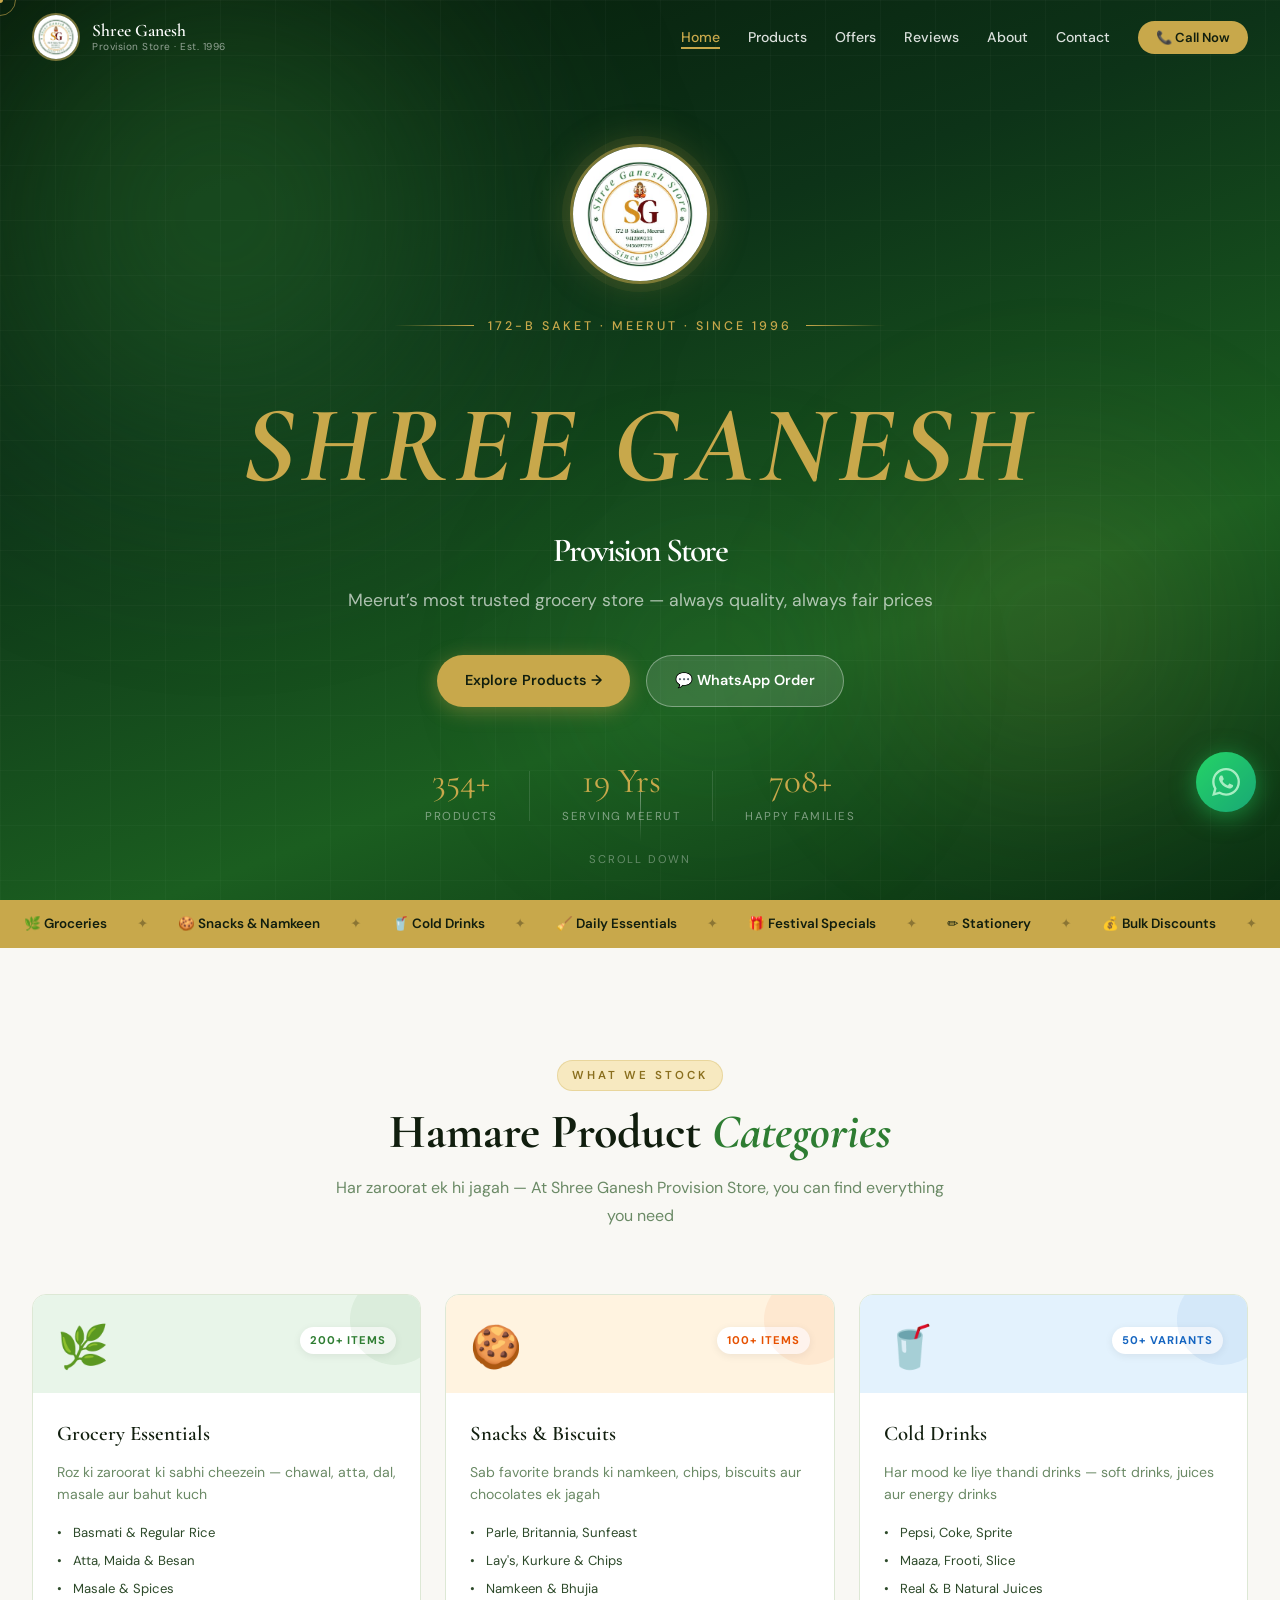
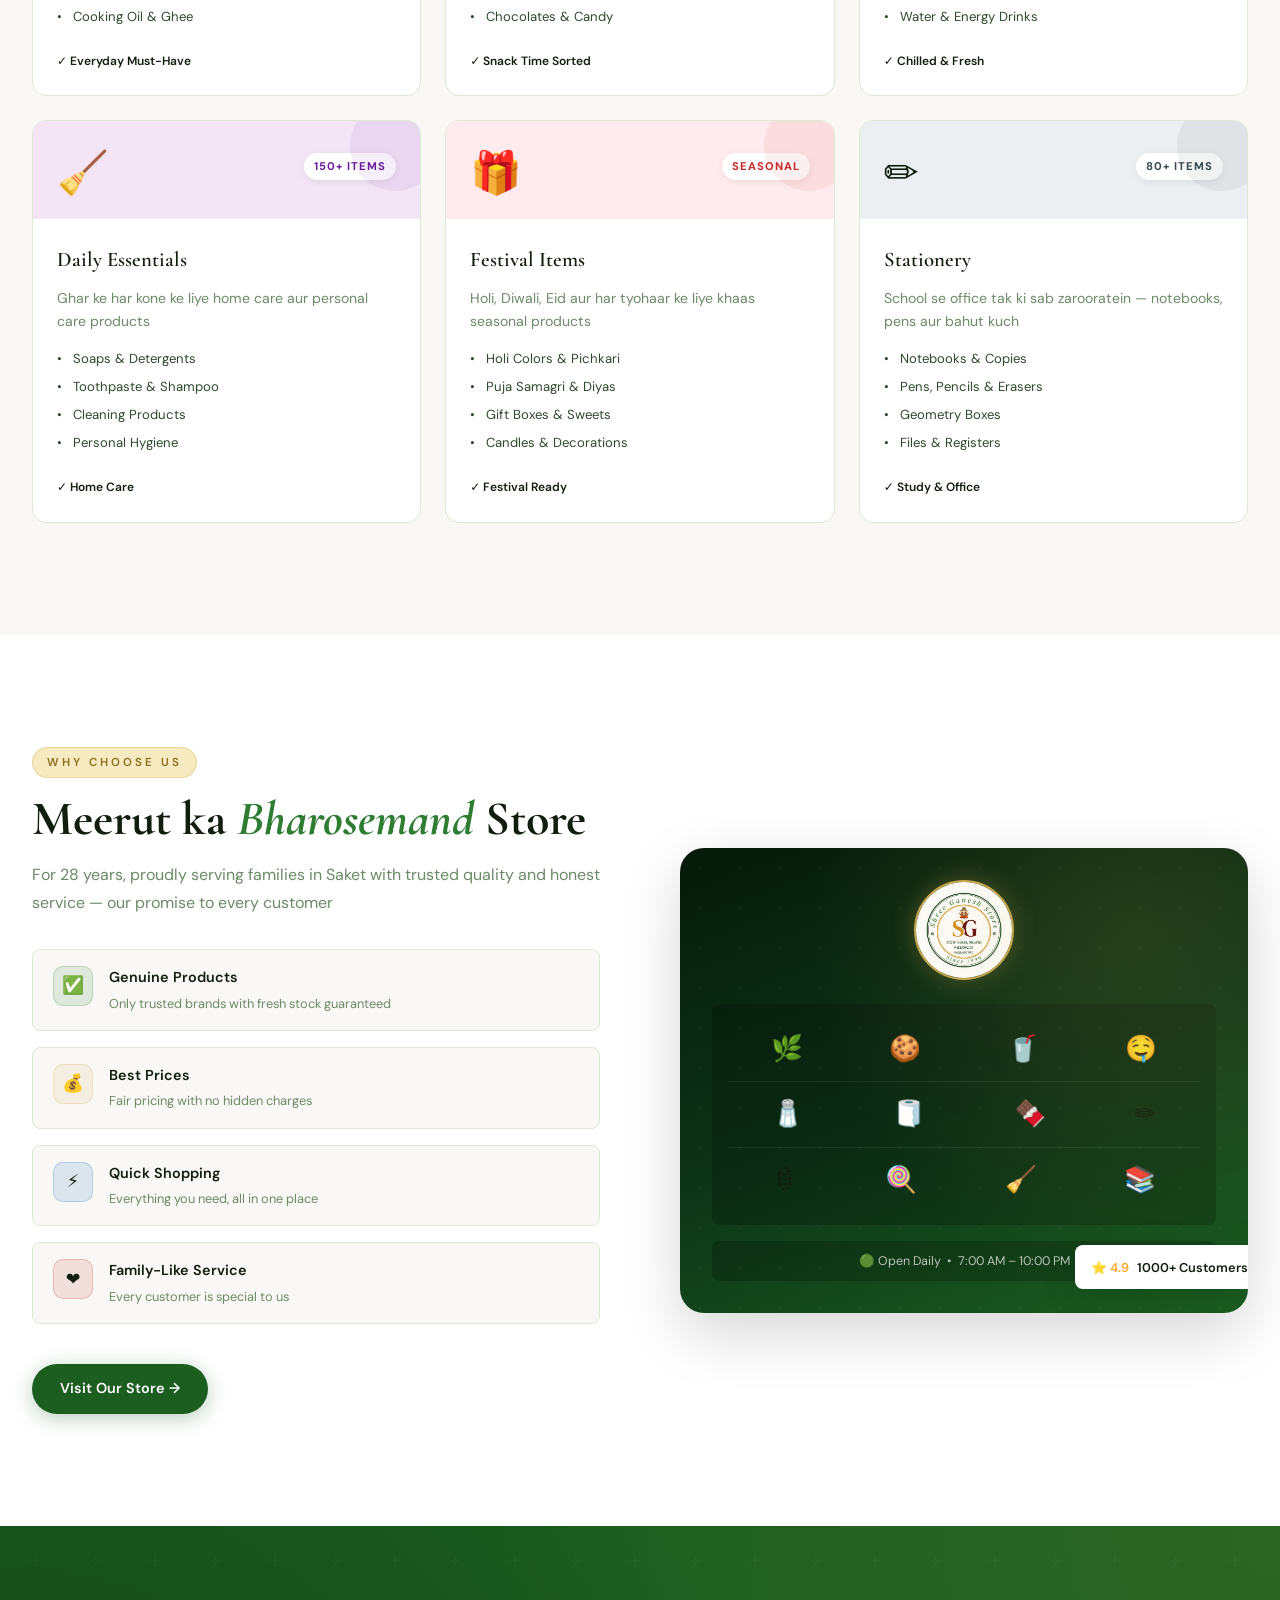
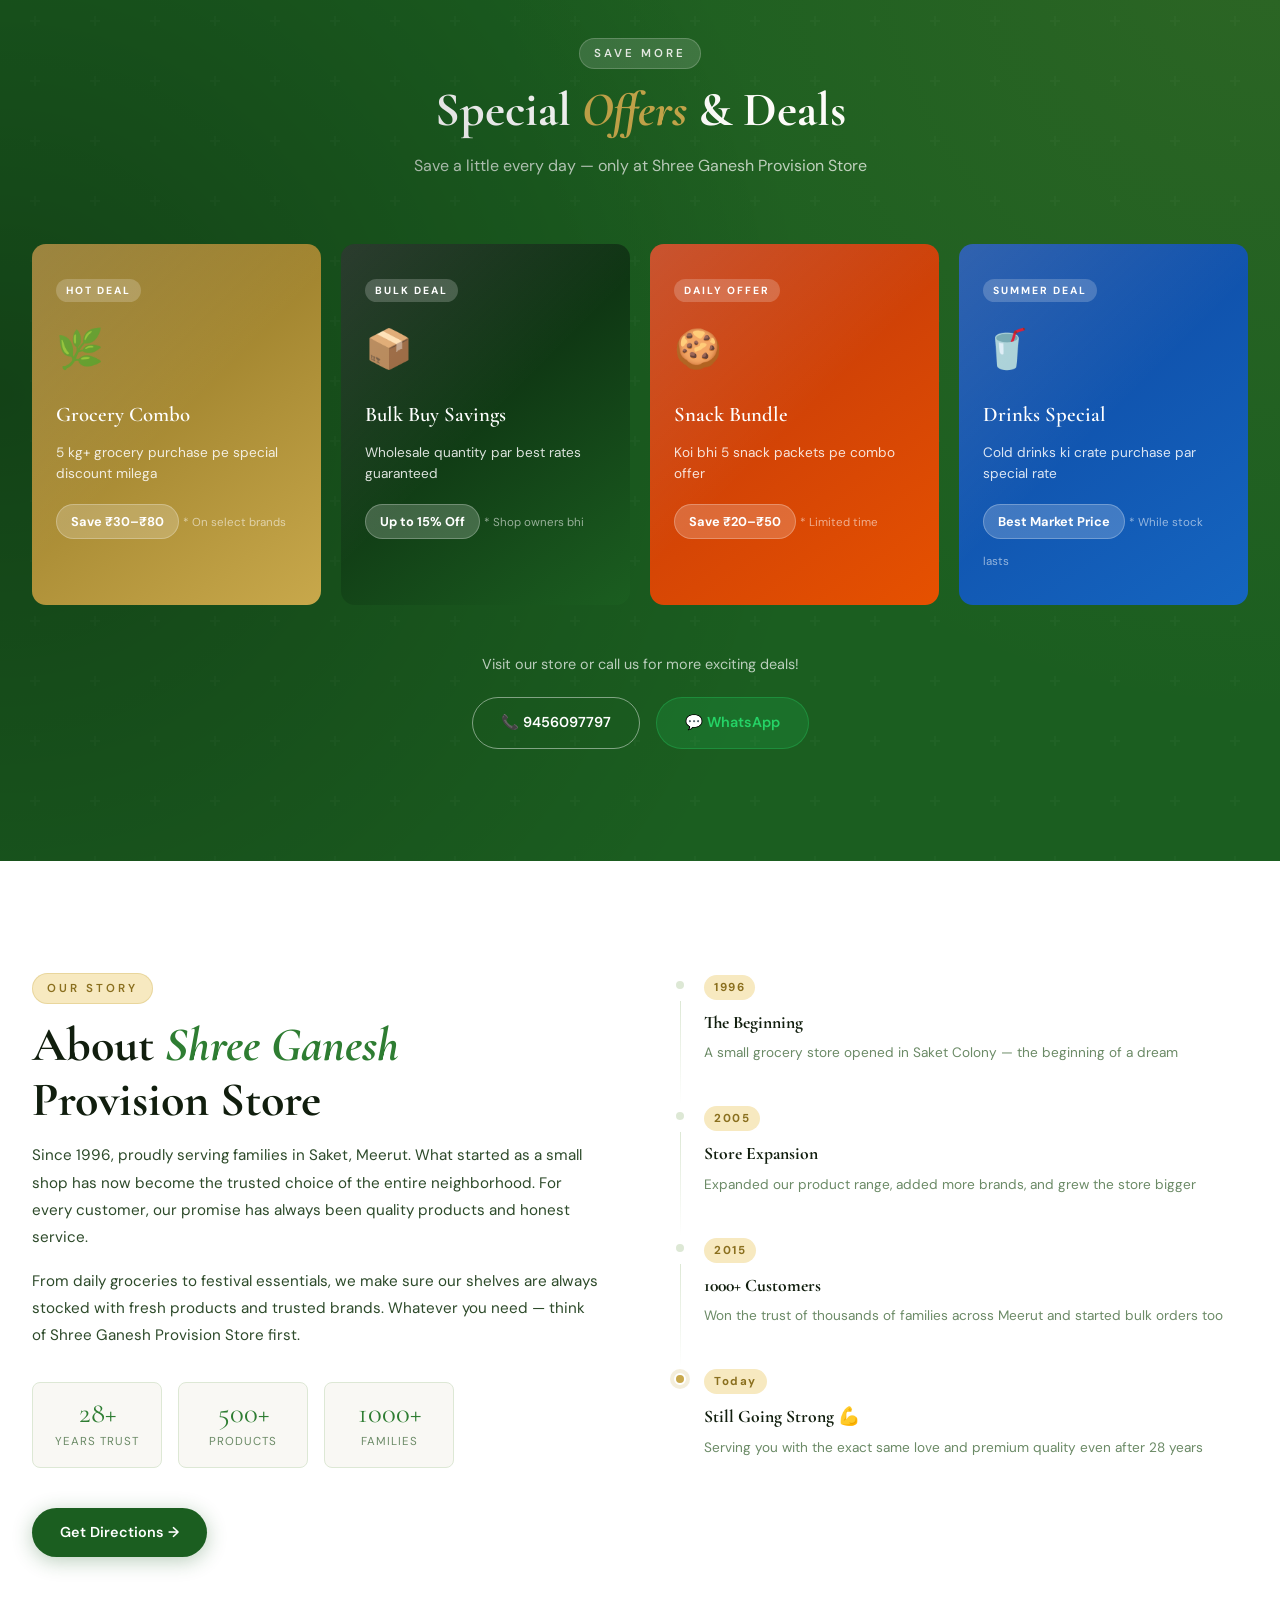
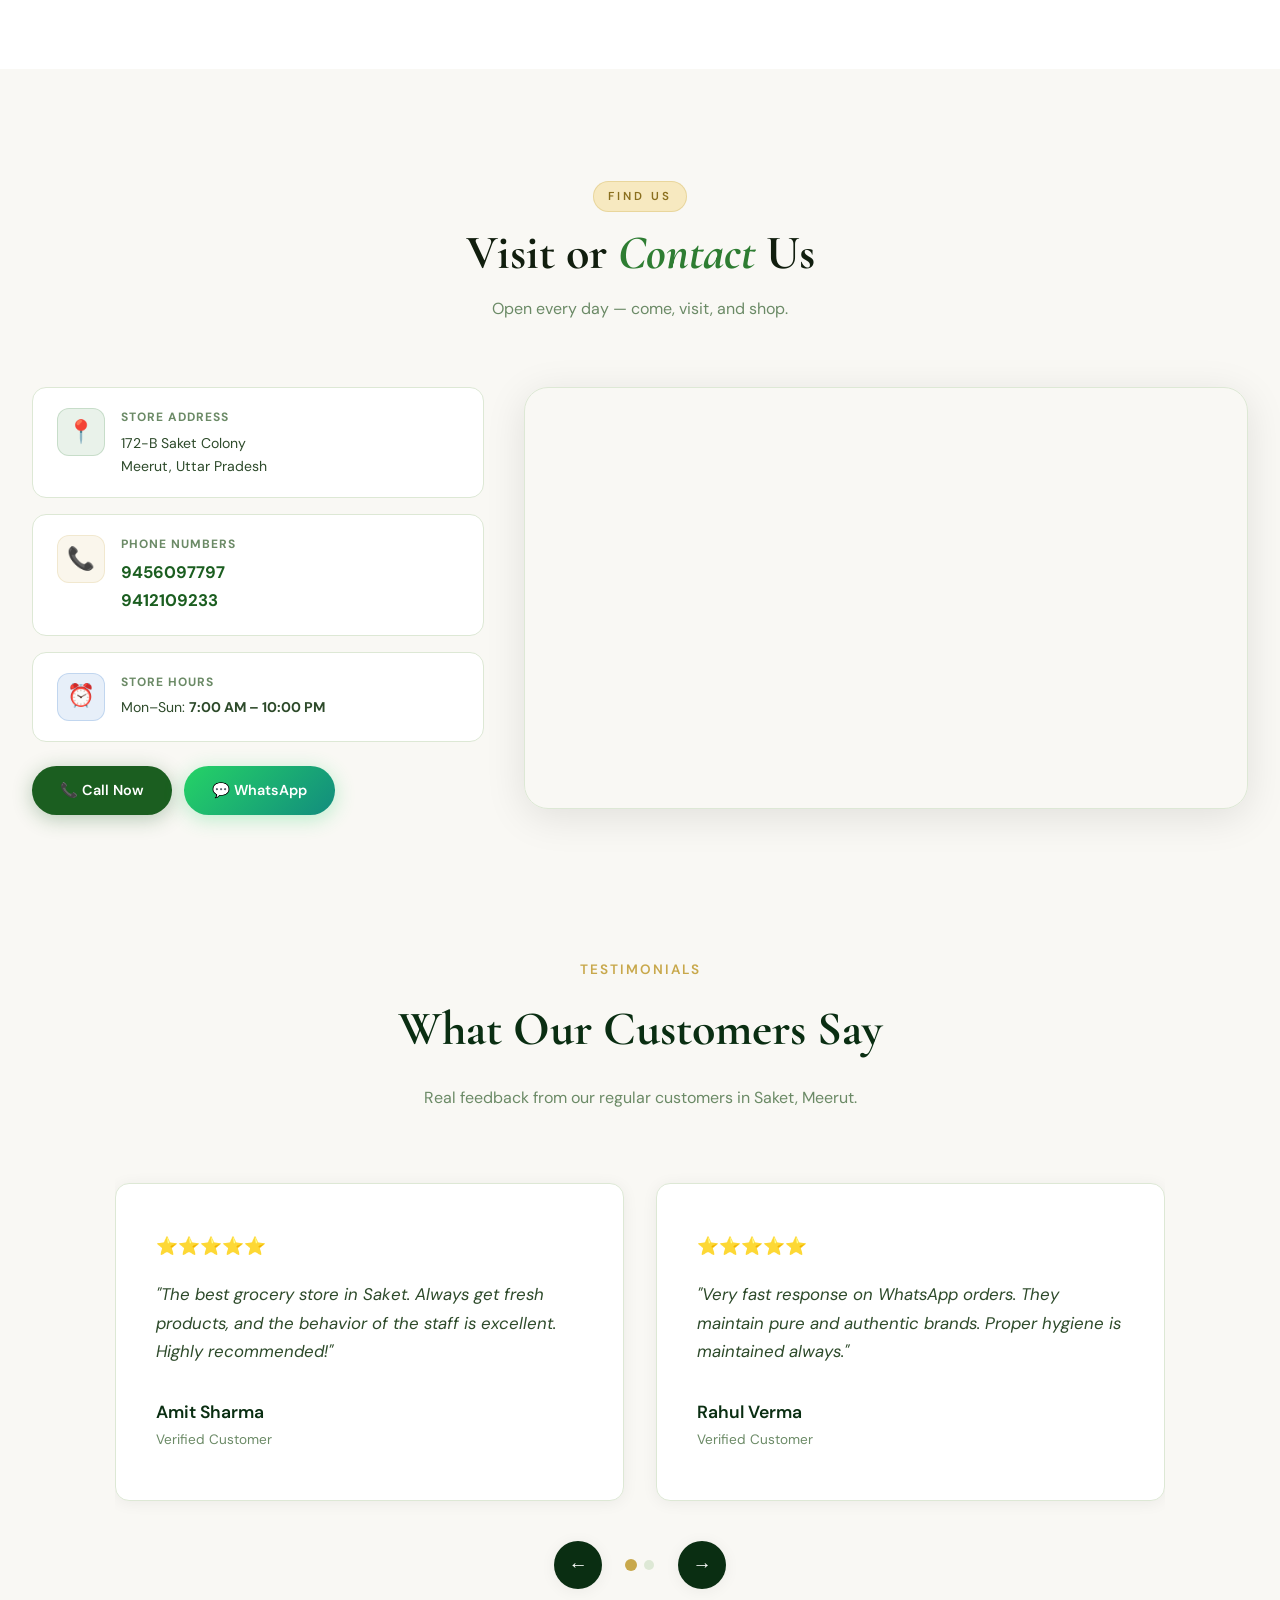
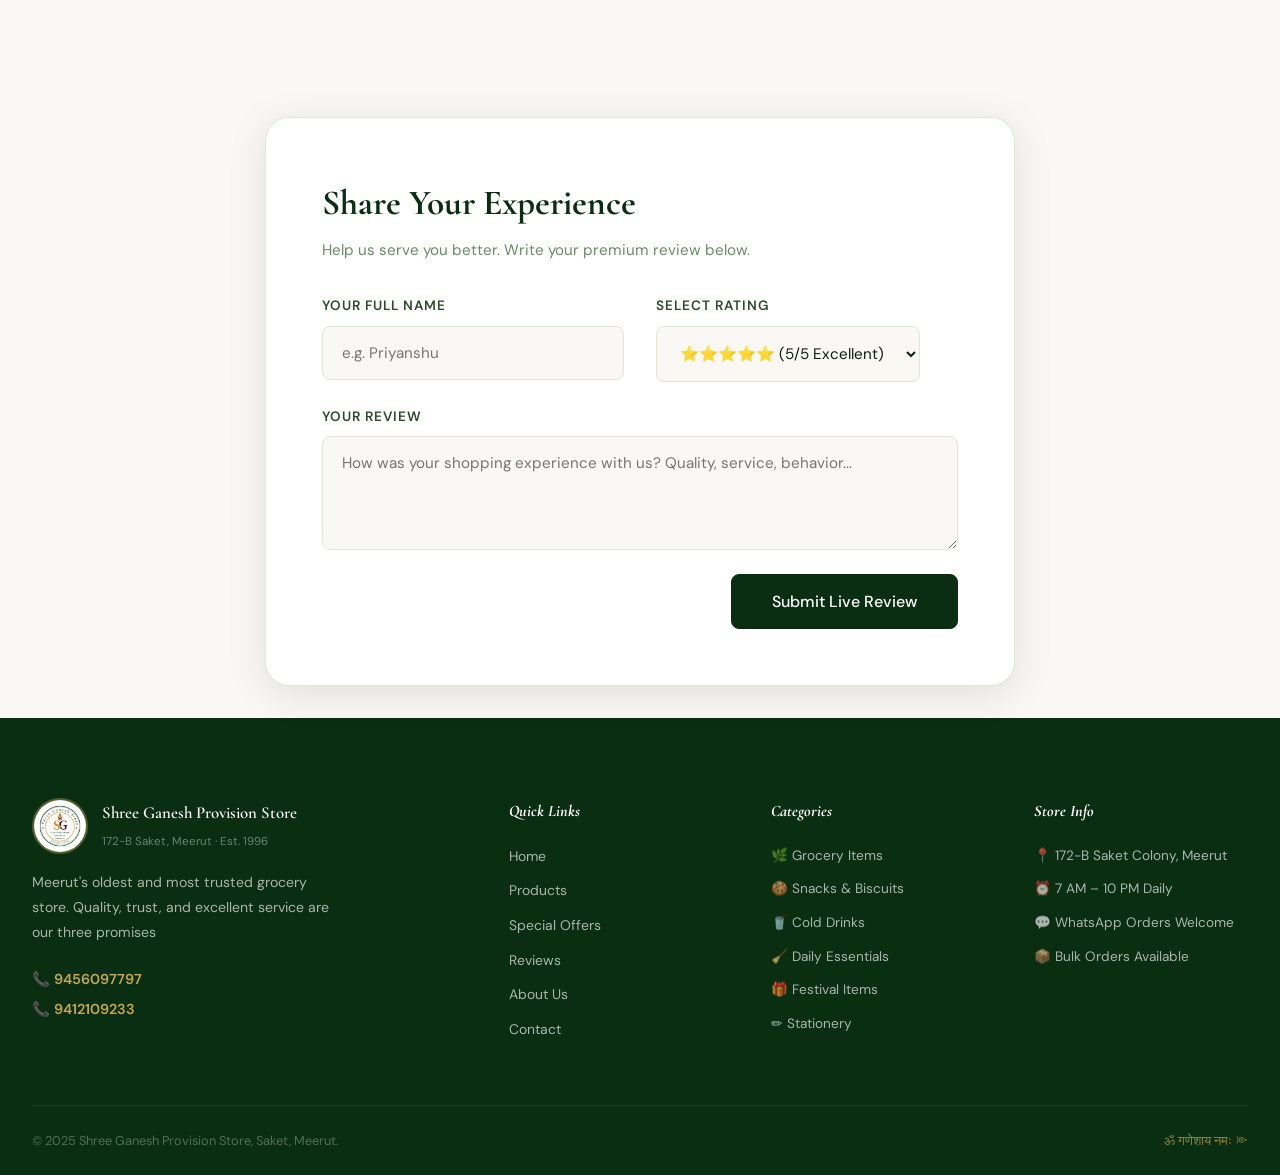
<file: Customer/customer.html>
<!DOCTYPE html>
<html lang="hi">
<head>
  <meta charset="UTF-8" />
  <meta name="viewport" content="width=device-width, initial-scale=1.0"/>
  <title>Shree Ganesh Provision Store – 172-B Saket, Meerut | Since 1996</title>
  <meta name="description" content="Shree Ganesh Provision Store - Meerut ka sabse bharosemand kirana store. Grocery, snacks, cold drinks, daily essentials at best prices. 172-B Saket Colony, Meerut.">
  <link rel="stylesheet" href="style.css" />
  <link rel="preconnect" href="https://fonts.googleapis.com">
  <link href="https://fonts.googleapis.com/css2?family=Cormorant+Garamond:ital,wght@0,500;0,600;0,700;1,500;1,600&family=DM+Sans:ital,opsz,wght@0,9..40,300;0,9..40,400;0,9..40,500;0,9..40,600;1,9..40,400&display=swap" rel="stylesheet">
</head>
<body>

  <!-- ====== CURSOR ====== -->
  <div class="cursor-dot" id="cursorDot"></div>
  <div class="cursor-ring" id="cursorRing"></div>

  <!-- ====== PAGE LOADER ====== -->
  <div class="page-loader" id="pageLoader">
    <div class="loader-inner">
      <div class="loader-logo">
        <img src="[data-uri]" alt="Shree Ganesh Provision Store Logo" />
      </div>
      <div class="loader-bar"><div class="loader-fill"></div></div>
      <p class="loader-text">Loading Store...</p>
    </div>
  </div>

  <!-- ======= NAVBAR ======= -->
  <nav class="navbar" id="navbar">
    <div class="nav-container">
      <a href="#home" class="nav-logo">
        <img src="[data-uri]" alt="Shree Ganesh Store Logo" class="logo-img" />
        <div class="logo-text">
          <span class="logo-main">Shree Ganesh</span>
          <span class="logo-sub">Provision Store · Est. 1996</span>
        </div>
      </a>
      <ul class="nav-links" id="navLinks">
        <li><a href="#home" class="nav-link">Home</a></li>
        <li><a href="#products" class="nav-link">Products</a></li>
        <li><a href="#offers" class="nav-link">Offers</a></li>
        <li><a href="#testimonials" class="nav-link">Reviews</a></li>
        <li><a href="#about" class="nav-link">About</a></li>
        <li><a href="#contact" class="nav-link">Contact</a></li>
        <li><a href="tel:9456097797" class="nav-cta">📞 Call Now</a></li>
      </ul>
      <button class="hamburger" id="hamburger" aria-label="Toggle menu">
        <span></span><span></span><span></span>
      </button>
    </div>
  </nav>

  <!-- ======= HERO ======= -->
  <section class="hero" id="home">
    <div class="hero-canvas">
      <div class="hero-orb hero-orb-1"></div>
      <div class="hero-orb hero-orb-2"></div>
      <div class="hero-orb hero-orb-3"></div>
      <div class="hero-grid-bg"></div>
    </div>
    <div class="hero-content">
      <div class="hero-logo-big">
        <img src="[data-uri]" alt="Shree Ganesh Store" class="hero-logo-img" />
      </div>
      <div class="hero-eyebrow">
        <span class="ey-line"></span>
        <span>172-B Saket · Meerut · Since 1996</span>
        <span class="ey-line"></span>
      </div>
      <h1 class="hero-title">
        <span class="ht-top">Shree Ganesh</span>
        <span class="ht-main">Provision Store</span>
      </h1>
      <p class="hero-sub">Meerut’s most trusted grocery store — always quality, always fair prices</p>
      <div class="hero-btns">
        <a href="#products" class="btn btn-gold">Explore Products &rarr;</a>
        <a href="https://wa.me/919456097797?text=Hello%2C%20mujhe%20products%20ke%20baare%20mein%20jaankari%20chahiye" class="btn btn-ghost" target="_blank">&#128172; WhatsApp Order</a>
      </div>
      <div class="hero-stats">
        <div class="hstat">
          <span class="hstat-num" data-target="500" data-suffix="+">0+</span>
          <span class="hstat-lbl">Products</span>
        </div>
        <div class="hstat-sep"></div>
        <div class="hstat">
          <span class="hstat-num" data-target="28" data-suffix=" Yrs">0 Yrs</span>
          <span class="hstat-lbl">Serving Meerut</span>
        </div>
        <div class="hstat-sep"></div>
        <div class="hstat">
          <span class="hstat-num" data-target="1000" data-suffix="+">0+</span>
          <span class="hstat-lbl">Happy Families</span>
        </div>
      </div>
    </div>
    <div class="hero-scroll-hint">
      <div class="scroll-track"></div>
      <span>Scroll Down</span>
    </div>
  </section>

  <!-- ======= MARQUEE ======= -->
  <div class="marquee-bar">
    <div class="marquee-track">
      <span>&#127807; Groceries</span><span class="sep">&#10022;</span>
      <span>&#127850; Snacks &amp; Namkeen</span><span class="sep">&#10022;</span>
      <span>&#129380; Cold Drinks</span><span class="sep">&#10022;</span>
      <span>&#129529; Daily Essentials</span><span class="sep">&#10022;</span>
      <span>&#127873; Festival Specials</span><span class="sep">&#10022;</span>
      <span>&#9999;&#65039; Stationery</span><span class="sep">&#10022;</span>
      <span>&#128176; Bulk Discounts</span><span class="sep">&#10022;</span>
      <span>&#129316; Personal Care</span><span class="sep">&#10022;</span>
      <span>&#127807; Groceries</span><span class="sep">&#10022;</span>
      <span>&#127850; Snacks &amp; Namkeen</span><span class="sep">&#10022;</span>
      <span>&#129380; Cold Drinks</span><span class="sep">&#10022;</span>
      <span>&#129529; Daily Essentials</span><span class="sep">&#10022;</span>
      <span>&#127873; Festival Specials</span><span class="sep">&#10022;</span>
      <span>&#9999;&#65039; Stationery</span><span class="sep">&#10022;</span>
      <span>&#128176; Bulk Discounts</span><span class="sep">&#10022;</span>
      <span>&#129316; Personal Care</span><span class="sep">&#10022;</span>
    </div>
  </div>

  <!-- ======= PRODUCTS ======= -->
  <section class="products" id="products">
    <div class="sec-head">
      <span class="sec-tag">What We Stock</span>
      <h2 class="sec-title">Hamare Product <em>Categories</em></h2>
      <p class="sec-desc">Har zaroorat ek hi jagah — At Shree Ganesh Provision Store, you can find everything you need</p>
    </div>
    <div class="prod-grid">

      <div class="pcard reveal" data-delay="0">
        <div class="pcard-header" style="--c:#2e7d32;--cl:#e8f5e9;">
          <div class="pc-emoji">&#127807;</div>
          <span class="pc-badge">200+ Items</span>
        </div>
        <div class="pcard-body">
          <h3>Grocery Essentials</h3>
          <p>Roz ki zaroorat ki sabhi cheezein — chawal, atta, dal, masale aur bahut kuch</p>
          <ul>
            <li>Basmati &amp; Regular Rice</li>
            <li>Atta, Maida &amp; Besan</li>
            <li>Masale &amp; Spices</li>
            <li>Cooking Oil &amp; Ghee</li>
          </ul>
        </div>
        <div class="pcard-foot"><span style="color:var(--c);">&#10003; Everyday Must-Have</span></div>
      </div>

      <div class="pcard reveal" data-delay="80">
        <div class="pcard-header" style="--c:#e65100;--cl:#fff3e0;">
          <div class="pc-emoji">&#127850;</div>
          <span class="pc-badge">100+ Items</span>
        </div>
        <div class="pcard-body">
          <h3>Snacks &amp; Biscuits</h3>
          <p>Sab favorite brands ki namkeen, chips, biscuits aur chocolates ek jagah</p>
          <ul>
            <li>Parle, Britannia, Sunfeast</li>
            <li>Lay's, Kurkure &amp; Chips</li>
            <li>Namkeen &amp; Bhujia</li>
            <li>Chocolates &amp; Candy</li>
          </ul>
        </div>
        <div class="pcard-foot"><span style="color:var(--c);">&#10003; Snack Time Sorted</span></div>
      </div>

      <div class="pcard reveal" data-delay="160">
        <div class="pcard-header" style="--c:#1565c0;--cl:#e3f2fd;">
          <div class="pc-emoji">&#129380;</div>
          <span class="pc-badge">50+ Variants</span>
        </div>
        <div class="pcard-body">
          <h3>Cold Drinks</h3>
          <p>Har mood ke liye thandi drinks — soft drinks, juices aur energy drinks</p>
          <ul>
            <li>Pepsi, Coke, Sprite</li>
            <li>Maaza, Frooti, Slice</li>
            <li>Real &amp; B Natural Juices</li>
            <li>Water &amp; Energy Drinks</li>
          </ul>
        </div>
        <div class="pcard-foot"><span style="color:var(--c);">&#10003; Chilled &amp; Fresh</span></div>
      </div>

      <div class="pcard reveal" data-delay="240">
        <div class="pcard-header" style="--c:#6a1b9a;--cl:#f3e5f5;">
          <div class="pc-emoji">&#129529;</div>
          <span class="pc-badge">150+ Items</span>
        </div>
        <div class="pcard-body">
          <h3>Daily Essentials</h3>
          <p>Ghar ke har kone ke liye home care aur personal care products</p>
          <ul>
            <li>Soaps &amp; Detergents</li>
            <li>Toothpaste &amp; Shampoo</li>
            <li>Cleaning Products</li>
            <li>Personal Hygiene</li>
          </ul>
        </div>
        <div class="pcard-foot"><span style="color:var(--c);">&#10003; Home Care</span></div>
      </div>

      <div class="pcard reveal" data-delay="320">
        <div class="pcard-header" style="--c:#c62828;--cl:#ffebee;">
          <div class="pc-emoji">&#127873;</div>
          <span class="pc-badge">Seasonal</span>
        </div>
        <div class="pcard-body">
          <h3>Festival Items</h3>
          <p>Holi, Diwali, Eid aur har tyohaar ke liye khaas seasonal products</p>
          <ul>
            <li>Holi Colors &amp; Pichkari</li>
            <li>Puja Samagri &amp; Diyas</li>
            <li>Gift Boxes &amp; Sweets</li>
            <li>Candles &amp; Decorations</li>
          </ul>
        </div>
        <div class="pcard-foot"><span style="color:var(--c);">&#10003; Festival Ready</span></div>
      </div>

      <div class="pcard reveal" data-delay="400">
        <div class="pcard-header" style="--c:#37474f;--cl:#eceff1;">
          <div class="pc-emoji">&#9999;&#65039;</div>
          <span class="pc-badge">80+ Items</span>
        </div>
        <div class="pcard-body">
          <h3>Stationery</h3>
          <p>School se office tak ki sab zarooratein — notebooks, pens aur bahut kuch</p>
          <ul>
            <li>Notebooks &amp; Copies</li>
            <li>Pens, Pencils &amp; Erasers</li>
            <li>Geometry Boxes</li>
            <li>Files &amp; Registers</li>
          </ul>
        </div>
        <div class="pcard-foot"><span style="color:var(--c);">&#10003; Study &amp; Office</span></div>
      </div>

    </div>
  </section>

  <!-- ======= WHY US ======= -->
  <section class="whyus">
    <div class="whyus-wrap">
      <div class="whyus-left reveal">
        <span class="sec-tag">Why Choose Us</span>
        <h2 class="sec-title left">Meerut ka <em>Bharosemand</em> Store</h2>
        <p class="sec-desc left">For 28 years, proudly serving families in Saket with trusted quality and honest service — our promise to every customer</p>
        <div class="why-list">
          <div class="why-item reveal"><div class="wi-icon" style="--ic:#2e7d32;">&#9989;</div><div><strong>Genuine Products</strong><span>Only trusted brands with fresh stock guaranteed</span></div></div>
          <div class="why-item reveal" data-delay="60"><div class="wi-icon" style="--ic:#c8a84b;">&#128176;</div><div><strong>Best Prices</strong><span>Fair pricing with no hidden charges</span></div></div>
          <div class="why-item reveal" data-delay="120"><div class="wi-icon" style="--ic:#1565c0;">&#9889;</div><div><strong>Quick Shopping</strong><span>Everything you need, all in one place</span></div></div>
          <div class="why-item reveal" data-delay="180"><div class="wi-icon" style="--ic:#c62828;">&#10084;&#65039;</div><div><strong>Family-Like Service</strong><span>Every customer is special to us</span></div></div>
        </div>
        <a href="#contact" class="btn btn-dark">Visit Our Store &rarr;</a>
      </div>
      <div class="whyus-right">
        <div class="store-visual-card">
          <div class="svc-logo-wrap">
            <img src="[data-uri]" alt="Shree Ganesh Store Logo" class="svc-logo" />
          </div>
          <div class="svc-shelves">
            <div class="svc-row"><span>&#127807;</span><span>&#127850;</span><span>&#129380;</span><span>&#129316;</span></div>
            <div class="svc-divider"></div>
            <div class="svc-row"><span>&#129474;</span><span>&#129531;</span><span>&#127851;</span><span>&#9999;&#65039;</span></div>
            <div class="svc-divider"></div>
            <div class="svc-row"><span>&#128738;</span><span>&#127853;</span><span>&#129529;</span><span>&#128218;</span></div>
          </div>
          <div class="svc-status">&#128994; Open Daily &nbsp;&bull;&nbsp; 7:00 AM – 10:00 PM</div>
          <div class="svc-float-badge">
            <span class="sfb-stars">&#11088; 4.9</span>
            <span>1000+ Customers</span>
          </div>
        </div>
      </div>
    </div>
  </section>

  <!-- ======= OFFERS ======= -->
  <section class="offers" id="offers">
    <div class="offers-bg-deco"></div>
    <div class="sec-head light">
      <span class="sec-tag light-tag">Save More</span>
      <h2 class="sec-title white">Special <em>Offers</em> &amp; Deals</h2>
      <p class="sec-desc" style="color:rgba(255,255,255,0.72);">Save a little every day — only at Shree Ganesh Provision Store</p>
    </div>
    <div class="offers-grid">
      <div class="ocard reveal ocard-gold">
        <div class="oc-shine"></div>
        <div class="oc-ribbon">HOT DEAL</div>
        <div class="oc-icon">&#127807;</div>
        <h3>Grocery Combo</h3>
        <p>5 kg+ grocery purchase pe special discount milega</p>
        <div class="oc-save">Save &#8377;30–&#8377;80</div>
        <small>* On select brands</small>
      </div>
      <div class="ocard reveal ocard-green">
        <div class="oc-shine"></div>
        <div class="oc-ribbon">BULK DEAL</div>
        <div class="oc-icon">&#128230;</div>
        <h3>Bulk Buy Savings</h3>
        <p>Wholesale quantity par best rates guaranteed</p>
        <div class="oc-save">Up to 15% Off</div>
        <small>* Shop owners bhi</small>
      </div>
      <div class="ocard reveal ocard-orange">
        <div class="oc-shine"></div>
        <div class="oc-ribbon">DAILY OFFER</div>
        <div class="oc-icon">&#127850;</div>
        <h3>Snack Bundle</h3>
        <p>Koi bhi 5 snack packets pe combo offer</p>
        <div class="oc-save">Save &#8377;20–&#8377;50</div>
        <small>* Limited time</small>
      </div>
      <div class="ocard reveal ocard-blue">
        <div class="oc-shine"></div>
        <div class="oc-ribbon">SUMMER DEAL</div>
        <div class="oc-icon">&#129380;</div>
        <h3>Drinks Special</h3>
        <p>Cold drinks ki crate purchase par special rate</p>
        <div class="oc-save">Best Market Price</div>
        <small>* While stock lasts</small>
      </div>
    </div>
    <div class="offers-bottom">
      <p>Visit our store or call us for more exciting deals!</p>
      <a href="tel:9456097797" class="btn btn-outline-wh">&#128222; 9456097797</a>
      <a href="https://wa.me/919456097797?text=Hello%2C%20mujhe%20offers%20ke%20baare%20mein%20bataiye" class="btn btn-wa-light" target="_blank">&#128172; WhatsApp</a>
    </div>
  </section>


  <!-- ======= ABOUT ======= -->
  <section class="about" id="about">
    <div class="about-wrap">
      <div class="about-left reveal">
        <span class="sec-tag">Our Story</span>
        <h2 class="sec-title left">About <em>Shree Ganesh</em><br>Provision Store</h2>
        <p class="about-para">Since 1996, proudly serving families in Saket, Meerut. What started as a small shop has now become the trusted choice of the entire neighborhood. For every customer, our promise has always been quality products and honest service.</p>
        <p class="about-para">From daily groceries to festival essentials, we make sure our shelves are always stocked with fresh products and trusted brands. Whatever you need — think of Shree Ganesh Provision Store first.</p>
        <div class="about-nums">
          <div class="an-box"><div class="an-n">28+</div><div class="an-l">Years Trust</div></div>
          <div class="an-box"><div class="an-n">500+</div><div class="an-l">Products</div></div>
          <div class="an-box"><div class="an-n">1000+</div><div class="an-l">Families</div></div>
        </div>
        <a href="#contact" class="btn btn-dark">Get Directions &rarr;</a>
      </div>
      <div class="about-right">
        <div class="timeline">
          <div class="tl reveal">
            <div class="tl-dot"></div>
            <div class="tl-body">
              <span class="tl-yr">1996</span>
              <h4>The Beginning</h4>
              <p>A small grocery store opened in Saket Colony — the beginning of a dream</p>
            </div>
          </div>
          <div class="tl reveal" data-delay="80">
            <div class="tl-dot"></div>
            <div class="tl-body">
              <span class="tl-yr">2005</span>
              <h4>Store Expansion</h4>
              <p>Expanded our product range, added more brands, and grew the store bigger</p>
            </div>
          </div>
          <div class="tl reveal" data-delay="160">
            <div class="tl-dot"></div>
            <div class="tl-body">
              <span class="tl-yr">2015</span>
              <h4>1000+ Customers</h4>
              <p>Won the trust of thousands of families across Meerut and started bulk orders too</p>
            </div>
          </div>
          <div class="tl reveal" data-delay="240">
            <div class="tl-dot tl-dot-active"></div>
            <div class="tl-body">
              <span class="tl-yr">Today</span>
              <h4>Still Going Strong &#128170;</h4>
              <p>Serving you with the exact same love and premium quality even after 28 years</p>
            </div>
          </div>
        </div>
      </div>
    </div>
  </section>

  <!-- ======= CONTACT ======= -->
  <section class="contact" id="contact">
    <div class="sec-head">
      <span class="sec-tag">Find Us</span>
      <h2 class="sec-title">Visit or <em>Contact</em> Us</h2>
      <p class="sec-desc">Open every day — come, visit, and shop.</p>
    </div>
    <div class="contact-wrap">
      <div class="contact-info">
        <div class="cc reveal">
          <div class="cc-icon" style="--ci:#2e7d32;">&#128205;</div>
          <div><h4>Store Address</h4><p>172-B Saket Colony<br>Meerut, Uttar Pradesh</p></div>
        </div>
        <div class="cc reveal" data-delay="60">
          <div class="cc-icon" style="--ci:#c8a84b;">&#128222;</div>
          <div>
            <h4>Phone Numbers</h4>
            <a href="tel:9456097797" class="cc-phone">9456097797</a>
            <a href="tel:9412109233" class="cc-phone">9412109233</a>
          </div>
        </div>
        <div class="cc reveal" data-delay="120">
          <div class="cc-icon" style="--ci:#1565c0;">&#9200;</div>
          <div><h4>Store Hours</h4><p>Mon–Sun: <strong>7:00 AM – 10:00 PM</strong></div>
        </div>
        <div class="contact-cta-btns">
          <a href="tel:9456097797" class="btn btn-dark">&#128222; Call Now</a>
          <a href="https://wa.me/919456097797?text=Hello%2C%20I%20want%20to%20know%20about%20your%20products." target="_blank" class="btn btn-whatsapp">&#128172; WhatsApp</a>
        </div>
      </div>
      <div class="contact-map reveal">
        <iframe
          src="https://www.google.com/maps/embed?pb=!1m18!1m12!1m3!1d3494.897!2d77.7!3d28.97!2m3!1f0!2f0!3f0!3m2!1i1024!2i768!4f13.1!3m3!1m2!1s0x0%3A0x0!2sSaket%2C%20Meerut%2C%20Uttar%20Pradesh!5e0!3m2!1sen!2sin!4v1"
          width="100%" height="420"
          style="border:0;"
          allowfullscreen loading="lazy"
          referrerpolicy="no-referrer-when-downgrade"
          title="Shree Ganesh Provision Store – Saket, Meerut">
        </iframe>
      </div>
    </div>
  </section>

  <!-- ======= TESTIMONIALS ======= -->
  <section class="reviews-section" id="reviews">
  <div class="section-container">
    <div class="section-header" style="text-align: center; margin-bottom: 3.5rem;">
      <span class="section-badge" style="color: var(--gold); text-transform: uppercase; letter-spacing: 2px; font-size: 0.85rem; font-weight: 600; display: block; margin-bottom: 0.5rem;">Testimonials</span>
      <h2 style="font-family: var(--font-display); font-size: 3rem; color: var(--green-dark); margin-bottom: 1rem;">What Our Customers Say</h2>
      <p style="color: var(--ink-light); max-width: 600px; margin: 0 auto; font-size: 1rem;">Real feedback from our regular customers in Saket, Meerut.</p>
    </div>

    <div class="reviews-carousel-wrapper" style="position: relative; max-width: 1050px; margin: 0 auto; overflow: hidden; padding: 1rem 0 2rem;">
      <div class="reviews-slider" id="reviewsSlider" style="display: flex; gap: 2rem; transition: transform 0.6s var(--ease); will-change: transform;">
        
        <div class="review-card">
          <div class="rc-stars">⭐⭐⭐⭐⭐</div>
          <p class="rc-text">"The best grocery store in Saket. Always get fresh products, and the behavior of the staff is excellent. Highly recommended!"</p>
          <div class="rc-footer">
            <h4 class="rc-name">Amit Sharma</h4>
            <span class="rc-status">Verified Customer</span>
          </div>
        </div>

        <div class="review-card">
          <div class="rc-stars">⭐⭐⭐⭐⭐</div>
          <p class="rc-text">"Very fast response on WhatsApp orders. They maintain pure and authentic brands. Proper hygiene is maintained always."</p>
          <div class="rc-footer">
            <h4 class="rc-name">Rahul Verma</h4>
            <span class="rc-status">Verified Customer</span>
          </div>
        </div>

        <div class="review-card">
          <div class="rc-stars">⭐⭐⭐⭐⭐</div>
          <p class="rc-text">"Mere ghar ka saara rashan 1996 se yahin se aata hai. Genuine price aur original products hote hain hamesha!"</p>
          <div class="rc-footer">
            <h4 class="rc-name">Sanjay Rastogi</h4>
            <span class="rc-status">Local Resident</span>
          </div>
        </div>
      </div>

      <div class="slider-nav" style="display: flex; justify-content: center; align-items: center; gap: 1.5rem; margin-top: 2.5rem;">
        <button id="prevReviewBtn" class="s-nav-btn" aria-label="Prev">←</button>
        <div id="sliderDots" class="s-dots" style="display: flex; gap: 0.5rem;"></div>
        <button id="nextReviewBtn" class="s-nav-btn" aria-label="Next">→</button>
      </div>
    </div>

    <div class="add-review-wrapper">
      <div class="ar-header">
        <h3>Share Your Experience</h3>
        <p>Help us serve you better. Write your premium review below.</p>
      </div>
      
      <form id="userReviewForm" class="ar-form">
        <div class="form-grid">
          <div class="form-control">
            <label for="usrName">Your Full Name</label>
            <input type="text" id="usrName" placeholder="e.g. Priyanshu" required />
          </div>
          <div class="form-control">
            <label for="usrRating">Select Rating</label>
            <div class="select-wrapper">
              <select id="usrRating" required>
                <option value="5">⭐⭐⭐⭐⭐ (5/5 Excellent)</option>
                <option value="4">⭐⭐⭐⭐ (4/5 Very Good)</option>
                <option value="3">⭐⭐⭐ (3/5 Average)</option>
                <option value="2">⭐⭐ (2/5 Poor)</option>
                <option value="1">⭐ (1/5 Terrible)</option>
              </select>
            </div>
          </div>
        </div>
        <div class="form-control" style="margin-top: 1.5rem;">
          <label for="usrComment">Your Review</label>
          <textarea id="usrComment" rows="4" placeholder="How was your shopping experience with us? Quality, service, behavior..." required></textarea>
        </div>
        <div style="text-align: right; margin-top: 1.5rem;">
          <button type="submit" class="btn-submit-review">Submit Live Review</button>
        </div>
      </form>
    </div>
  </div>
</section>



  <!-- ======= FOOTER ======= -->
  <footer class="footer">
    <div class="footer-inner">
      <div class="footer-brand">
        <div class="footer-logo-wrap">
          <img src="[data-uri]" alt="Shree Ganesh Store" class="footer-logo-img" />
          <div>
            <strong>Shree Ganesh Provision Store</strong>
            <small>172-B Saket, Meerut · Est. 1996</small>
          </div>
        </div>
        <p>Meerut's oldest and most trusted grocery store. Quality, trust, and excellent service are our three promises</p>
        <div class="footer-phones">
          <a href="tel:9456097797">&#128222; 9456097797</a>
          <a href="tel:9412109233">&#128222; 9412109233</a>
        </div>
      </div>
      <div class="footer-col">
        <h4>Quick Links</h4>
        <ul>
          <li><a href="#home">Home</a></li>
          <li><a href="#products">Products</a></li>
          <li><a href="#offers">Special Offers</a></li>
          <li><a href="#testimonials">Reviews</a></li>
          <li><a href="#about">About Us</a></li>
          <li><a href="#contact">Contact</a></li>
        </ul>
      </div>
      <div class="footer-col">
        <h4>Categories</h4>
        <ul>
          <li>&#127807; Grocery Items</li>
          <li>&#127850; Snacks &amp; Biscuits</li>
          <li>&#129380; Cold Drinks</li>
          <li>&#129529; Daily Essentials</li>
          <li>&#127873; Festival Items</li>
          <li>&#9999;&#65039; Stationery</li>
        </ul>
      </div>
      <div class="footer-col">
        <h4>Store Info</h4>
        <ul>
          <li>&#128205; 172-B Saket Colony, Meerut</li>
          <li>&#9200; 7 AM – 10 PM Daily</li>
          <li>&#128172; WhatsApp Orders Welcome</li>
          <li>&#128230; Bulk Orders Available</li>
        </ul>
      </div>
    </div>
    <div class="footer-bottom">
      <p>&copy; 2025 Shree Ganesh Provision Store, Saket, Meerut.</p>
      <p class="footer-mantra">&#2384; &#2327;&#2339;&#2375;&#2358;&#2366;&#2351; &#2344;&#2350;&#2307; &#129548;</p>
    </div>
  </footer>

  <!-- ======= WHATSAPP FLOAT ======= -->
  <a href="https://wa.me/919456097797?text=Hello%2C%20I%20want%20to%20know%20about%20your%20products%20and%20offers."
     class="wa-float" target="_blank" aria-label="Chat on WhatsApp">
    <svg viewBox="0 0 24 24" fill="white" width="28" height="28">
      <path d="M17.472 14.382c-.297-.149-1.758-.867-2.03-.967-.273-.099-.471-.148-.67.15-.197.297-.767.966-.94 1.164-.173.199-.347.223-.644.075-.297-.15-1.255-.463-2.39-1.475-.883-.788-1.48-1.761-1.653-2.059-.173-.297-.018-.458.13-.606.134-.133.298-.347.446-.52.149-.174.198-.298.298-.497.099-.198.05-.371-.025-.52-.075-.149-.669-1.612-.916-2.207-.242-.579-.487-.5-.669-.51-.173-.008-.371-.01-.57-.01-.198 0-.52.074-.792.372-.272.297-1.04 1.016-1.04 2.479 0 1.462 1.065 2.875 1.213 3.074.149.198 2.096 3.2 5.077 4.487.709.306 1.262.489 1.694.625.712.227 1.36.195 1.871.118.571-.085 1.758-.719 2.006-1.413.248-.694.248-1.289.173-1.413-.074-.124-.272-.198-.57-.347m-5.421 7.403h-.004a9.87 9.87 0 01-5.031-1.378l-.361-.214-3.741.982.998-3.648-.235-.374a9.86 9.86 0 01-1.51-5.26c.001-5.45 4.436-9.884 9.888-9.884 2.64 0 5.122 1.03 6.988 2.898a9.825 9.825 0 012.893 6.994c-.003 5.45-4.437 9.884-9.885 9.884m8.413-18.297A11.815 11.815 0 0012.05 0C5.495 0 .16 5.335.157 11.892c0 2.096.547 4.142 1.588 5.945L.057 24l6.305-1.654a11.882 11.882 0 005.683 1.448h.005c6.554 0 11.89-5.335 11.893-11.893a11.821 11.821 0 00-3.48-8.413z"/>
    </svg>
    <span class="wa-pulse"></span>
    <span class="wa-tip">Order on WhatsApp</span>
  </a>

  <!-- ======= BACK TO TOP ======= -->
  <button class="btt" id="backToTop" aria-label="Back to top">
    <svg width="18" height="18" viewBox="0 0 24 24" fill="none" stroke="currentColor" stroke-width="2.5" stroke-linecap="round" stroke-linejoin="round"><path d="M18 15l-6-6-6 6"/></svg>
  </button>

  <script src="script.js"></script>
</body>
</html>
</file>
<file: Customer/style.css>
/* =========================================
   SHREE GANESH PROVISION STORE
   Premium Style v3.0 — with real logo
   ========================================= */

:root {
  --green-dark:   #0a2e12;
  --green-main:   #1b5e20;
  --green-mid:    #2e7d32;
  --green-light:  #4caf50;
  --green-pale:   #e8f5e9;
  --gold:         #c8a84b;
  --gold-light:   #f7e9c0;
  --gold-dark:    #8a6f1e;
  --white:        #ffffff;
  --off:          #f9f8f4;
  --ink:          #111e0e;
  --ink-mid:      #2d4a2a;
  --ink-light:    #6b8a66;
  --border:       #dde8d5;
  --shadow-sm:    0 2px 16px rgba(0,0,0,0.06);
  --shadow-md:    0 8px 40px rgba(0,0,0,0.10);
  --shadow-lg:    0 20px 60px rgba(0,0,0,0.16);
  --r:            14px;
  --r-sm:         8px;
  --r-lg:         24px;
  --font-display: 'Cormorant Garamond', Georgia, serif;
  --font-body:    'DM Sans', system-ui, sans-serif;
  --ease:         cubic-bezier(0.4, 0, 0.2, 1);
}

/* ---- RESET ---- */
*, *::before, *::after { box-sizing: border-box; margin: 0; padding: 0; }
html { scroll-behavior: smooth; }
body {
  font-family: var(--font-body);
  color: var(--ink);
  background: var(--white);
  overflow-x: hidden;
  line-height: 1.65;
  cursor: none;
}
a { text-decoration: none; color: inherit; }
img { max-width: 100%; display: block; }
ul { list-style: none; }

/* ============================================
   CURSOR
   ============================================ */
.cursor-dot {
  position: fixed; width: 6px; height: 6px;
  background: var(--gold); border-radius: 50%;
  pointer-events: none; z-index: 9999;
  transform: translate(-50%,-50%);
  transition: width .2s, height .2s, background .2s;
}
.cursor-ring {
  position: fixed; width: 32px; height: 32px;
  border: 1.5px solid var(--gold); border-radius: 50%;
  pointer-events: none; z-index: 9998;
  transform: translate(-50%,-50%);
  transition: width .3s var(--ease), height .3s var(--ease), border-color .3s, transform .1s var(--ease);
  opacity: .6;
}
body.c-hover .cursor-dot { width: 10px; height: 10px; background: var(--green-light); }
body.c-hover .cursor-ring { width: 44px; height: 44px; border-color: var(--green-light); opacity: .3; }
@media (pointer: coarse) { .cursor-dot, .cursor-ring { display: none; } body { cursor: auto; } }

/* ============================================
   PAGE LOADER
   ============================================ */
.page-loader {
  position: fixed; inset: 0;
  background: var(--green-dark);
  z-index: 9000;
  display: flex; align-items: center; justify-content: center;
  transition: opacity .6s ease, visibility .6s ease;
}
.page-loader.gone { opacity: 0; visibility: hidden; }
.loader-inner { text-align: center; }
.loader-logo { width: 110px; height: 110px; margin: 0 auto 1.5rem; border-radius: 50%; overflow: hidden; border: 2px solid rgba(200,168,75,0.4); background: rgba(255,255,255,0.06); }
.loader-logo img { width: 100%; height: 100%; object-fit: cover; }
.loader-bar { width: 200px; height: 3px; background: rgba(255,255,255,.12); border-radius: 2px; overflow: hidden; margin: 0 auto 1rem; }
.loader-fill { height: 100%; background: var(--gold); border-radius: 2px; animation: loadFill 1.4s ease forwards; }
.loader-text { color: rgba(255,255,255,.5); font-size: .75rem; letter-spacing: 3px; text-transform: uppercase; }
@keyframes loadFill { from{width:0} to{width:100%} }

/* ============================================
   BUTTONS
   ============================================ */
.btn {
  display: inline-flex; align-items: center; gap: 8px;
  padding: 13px 28px; border-radius: 50px;
  font-family: var(--font-body); font-weight: 600; font-size: .9rem;
  cursor: pointer; border: none;
  transition: all .3s var(--ease); white-space: nowrap;
}
.btn-gold { background: var(--gold); color: var(--ink); box-shadow: 0 4px 20px rgba(200,168,75,.4); }
.btn-gold:hover { background: #d4b558; transform: translateY(-2px); box-shadow: 0 8px 28px rgba(200,168,75,.5); }
.btn-ghost { background: rgba(255,255,255,.12); color: white; border: 1.5px solid rgba(255,255,255,.35); backdrop-filter: blur(8px); }
.btn-ghost:hover { background: rgba(255,255,255,.22); transform: translateY(-2px); }
.btn-dark { background: var(--green-main); color: white; box-shadow: 0 4px 20px rgba(27,94,32,.3); }
.btn-dark:hover { background: var(--green-dark); transform: translateY(-2px); }
.btn-outline-wh { background: transparent; color: white; border: 1.5px solid rgba(255,255,255,.45); }
.btn-outline-wh:hover { background: rgba(255,255,255,.12); transform: translateY(-2px); }
.btn-whatsapp { background: linear-gradient(135deg,#25d366,#128c7e); color: white; box-shadow: 0 4px 20px rgba(37,211,102,.3); }
.btn-whatsapp:hover { transform: translateY(-2px); box-shadow: 0 8px 28px rgba(37,211,102,.45); }
.btn-wa-light { background: rgba(37,211,102,.15); color: #25d366; border: 1.5px solid rgba(37,211,102,.3); }
.btn-wa-light:hover { background: rgba(37,211,102,.25); transform: translateY(-2px); }

/* ============================================
   SECTION HEADER
   ============================================ */
.sec-head { text-align: center; max-width: 660px; margin: 0 auto 4rem; padding: 0 1.5rem; }
.sec-tag {
  display: inline-block; font-size: .72rem; font-weight: 600; letter-spacing: 3px;
  text-transform: uppercase; color: var(--gold-dark); background: var(--gold-light);
  padding: 5px 14px; border-radius: 50px; border: 1px solid rgba(200,168,75,.3); margin-bottom: 14px;
}
.light-tag { background: rgba(255,255,255,.15); color: rgba(255,255,255,.9); border-color: rgba(255,255,255,.2); }
.sec-title { font-family: var(--font-display); font-size: clamp(2rem,4.5vw,3rem); color: var(--ink); line-height: 1.15; margin-bottom: 14px; }
.sec-title.left { text-align: left; }
.sec-title em { color: var(--green-mid); font-style: italic; }
.sec-title.white { color: white; }
.sec-title.white em { color: var(--gold); }
.sec-desc { color: var(--ink-light); font-size: 1rem; line-height: 1.75; }
.sec-desc.left { text-align: left; }

/* REVEAL ANIMATION */
.reveal { opacity: 0; transform: translateY(28px); transition: opacity .7s var(--ease), transform .7s var(--ease); }
.reveal.in { opacity: 1; transform: translateY(0); }

/* ============================================
   NAVBAR
   ============================================ */
.navbar {
  position: fixed; top: 0; left: 0; right: 0;
  z-index: 1000; padding: 0 2rem; height: 74px;
  display: flex; align-items: center;
  background: transparent;
  transition: all .4s var(--ease);
}
.navbar.scrolled {
  background: rgba(255,255,255,.96); backdrop-filter: blur(20px);
  -webkit-backdrop-filter: blur(20px);
  box-shadow: 0 2px 30px rgba(0,0,0,.08); height: 66px;
  border-bottom: 1px solid var(--border);
}
.nav-container { max-width: 1280px; width: 100%; margin: 0 auto; display: flex; align-items: center; justify-content: space-between; }
.nav-logo { display: flex; align-items: center; gap: 12px; }
.logo-img { width: 48px; height: 48px; border-radius: 50%; object-fit: cover; border: 2px solid rgba(200,168,75,.5); background: rgba(255,255,255,.1); transition: border-color .3s; }
.navbar.scrolled .logo-img { border-color: var(--gold); }
.logo-text { display: flex; flex-direction: column; line-height: 1.15; }
.logo-main { font-family: var(--font-display); font-size: 1.1rem; font-weight: 600; color: white; transition: color .3s; }
.navbar.scrolled .logo-main { color: var(--green-main); }
.logo-sub { font-size: .63rem; color: rgba(255,255,255,.55); letter-spacing: .5px; transition: color .3s; }
.navbar.scrolled .logo-sub { color: var(--ink-light); }

.nav-links { display: flex; align-items: center; gap: 1.75rem; }
.nav-link { font-size: .88rem; font-weight: 500; color: rgba(255,255,255,.85); position: relative; transition: color .3s; }
.navbar.scrolled .nav-link { color: var(--ink-mid); }
.nav-link::after { content: ''; position: absolute; bottom: -3px; left: 0; width: 0; height: 1.5px; background: var(--gold); transition: width .3s var(--ease); }
.nav-link:hover, .nav-link.active { color: var(--gold); }
.nav-link:hover::after, .nav-link.active::after { width: 100%; }
.navbar.scrolled .nav-link:hover, .navbar.scrolled .nav-link.active { color: var(--green-mid); }
.navbar.scrolled .nav-link::after { background: var(--green-light); }

.nav-cta { font-size: .82rem; font-weight: 600; color: var(--ink); background: var(--gold); padding: 8px 18px; border-radius: 50px; transition: all .3s; }
.nav-cta:hover { background: #d4b558; transform: translateY(-1px); }

.hamburger { display: none; flex-direction: column; justify-content: center; gap: 5px; width: 38px; height: 38px; background: none; border: none; cursor: pointer; padding: 4px; }
.hamburger span { display: block; height: 2px; background: white; border-radius: 2px; transition: all .3s var(--ease); }
.navbar.scrolled .hamburger span { background: var(--ink); }
.hamburger.open span:nth-child(1) { transform: rotate(45deg) translate(5px, 5px); }
.hamburger.open span:nth-child(2) { opacity: 0; }
.hamburger.open span:nth-child(3) { transform: rotate(-45deg) translate(5px,-5px); }

/* ============================================
   HERO
   ============================================ */
.hero {
  min-height: 100vh; position: relative;
  display: flex; align-items: center; justify-content: center;
  overflow: hidden;
  background: linear-gradient(160deg, #061a0a 0%, #0d3318 35%, #1b5e20 70%, #0a2e12 100%);
}
.hero-canvas { position: absolute; inset: 0; pointer-events: none; }
.hero-orb { position: absolute; border-radius: 50%; filter: blur(90px); }
.hero-orb-1 { width: 700px; height: 700px; background: radial-gradient(circle, rgba(46,125,50,.55), transparent 70%); top: -15%; left: -10%; animation: orb1 14s ease-in-out infinite; }
.hero-orb-2 { width: 450px; height: 450px; background: radial-gradient(circle, rgba(200,168,75,.18), transparent 70%); bottom: 5%; right: 0%; animation: orb2 18s ease-in-out infinite; }
.hero-orb-3 { width: 350px; height: 350px; background: radial-gradient(circle, rgba(76,175,80,.2), transparent 70%); top: 55%; left: 42%; animation: orb1 11s ease-in-out infinite reverse; }
.hero-grid-bg { position: absolute; inset: 0; background-image: linear-gradient(rgba(255,255,255,.025) 1px, transparent 1px), linear-gradient(90deg, rgba(255,255,255,.025) 1px, transparent 1px); background-size: 55px 55px; }
@keyframes orb1 { 0%,100%{transform:translate(0,0)} 33%{transform:translate(50px,-35px)} 66%{transform:translate(-25px,25px)} }
@keyframes orb2 { 0%,100%{transform:translate(0,0)} 33%{transform:translate(-35px,45px)} 66%{transform:translate(35px,-25px)} }

.hero-content { position: relative; z-index: 2; text-align: center; padding: 120px 2rem 3rem; max-width: 860px; }
.hero-logo-big { margin: 0 auto 2rem; animation: fadeUp .8s ease both; }
.hero-logo-img { width: 140px; height: 140px; border-radius: 50%; object-fit: cover; border: 3px solid rgba(200,168,75,.6); margin: 0 auto; box-shadow: 0 0 40px rgba(200,168,75,.25), 0 0 0 8px rgba(200,168,75,.08); }

.hero-eyebrow { display: flex; align-items: center; gap: 14px; justify-content: center; color: var(--gold); font-size: .78rem; letter-spacing: 3px; text-transform: uppercase; font-weight: 500; margin-bottom: 1.25rem; animation: fadeUp .8s ease .1s both; }
.ey-line { flex: 1; height: 1px; background: linear-gradient(90deg, transparent, var(--gold)); max-width: 80px; }
.ey-line:last-child { background: linear-gradient(90deg, var(--gold), transparent); }

.hero-title { display: flex; flex-direction: column; margin-bottom: 1.25rem; animation: fadeUp .8s ease .2s both; }
.ht-top { font-family: var(--font-display); font-size: clamp(3.2rem,9vw,6.8rem); color: var(--gold); letter-spacing: 6px; text-transform: uppercase; font-style: italic; }
.ht-main { font-family: var(--font-display); font-size: clamp(2.1rem,3vw,2rem); font-weight: 600; color: white; line-height: .9; letter-spacing: -2px; }

.hero-sub { font-size: clamp(.9rem,2vw,1.1rem); color: rgba(255,255,255,.65); margin-bottom: 2.5rem; animation: fadeUp .8s ease .3s both; }
.hero-btns { display: flex; gap: 1rem; justify-content: center; flex-wrap: wrap; margin-bottom: 3.5rem; animation: fadeUp .8s ease .4s both; }

.hero-stats { display: flex; align-items: center; gap: 2rem; justify-content: center; animation: fadeUp .8s ease .5s both; }
.hstat { text-align: center; }
.hstat-num { display: block; font-family: var(--font-display); font-size: 2.2rem; color: var(--gold); line-height: 1; margin-bottom: 4px; }
.hstat-lbl { font-size: .72rem; color: rgba(255,255,255,.45); letter-spacing: 1.5px; text-transform: uppercase; }
.hstat-sep { width: 1px; height: 50px; background: rgba(255,255,255,.12); }

.hero-scroll-hint { position: absolute; bottom: 2rem; left: 50%; transform: translateX(-50%); display: flex; flex-direction: column; align-items: center; gap: 8px; color: rgba(255,255,255,.35); font-size: .7rem; letter-spacing: 2px; text-transform: uppercase; animation: fadeIn 1s ease 1.2s both; }
.scroll-track { width: 1px; height: 50px; background: linear-gradient(to bottom, rgba(255,255,255,.4), transparent); animation: scrollBlink 2.2s ease-in-out infinite; }
@keyframes scrollBlink { 0%,100%{opacity:1} 50%{opacity:.2} }
@keyframes fadeUp { from{opacity:0;transform:translateY(24px)} to{opacity:1;transform:translateY(0)} }
@keyframes fadeIn { from{opacity:0} to{opacity:1} }

/* ============================================
   MARQUEE
   ============================================ */
.marquee-bar { background: var(--gold); overflow: hidden; padding: 13px 0; }
.marquee-track { display: flex; width: max-content; animation: marqueeScroll 30s linear infinite; }
.marquee-track span { padding: 0 24px; font-weight: 600; font-size: .84rem; color: var(--ink); white-space: nowrap; }
.marquee-track .sep { color: rgba(0,0,0,.3); padding: 0 6px; }
@keyframes marqueeScroll { from{transform:translateX(0)} to{transform:translateX(-50%)} }

/* ============================================
   PRODUCTS
   ============================================ */
.products { padding: 7rem 2rem; background: var(--off); }
.prod-grid { max-width: 1280px; margin: 0 auto; display: grid; grid-template-columns: repeat(3,1fr); gap: 1.5rem; }
.pcard { background: white; border-radius: var(--r); overflow: hidden; border: 1px solid var(--border); transition: all .4s var(--ease); display: flex; flex-direction: column; }
.pcard:hover { transform: translateY(-6px); box-shadow: var(--shadow-md); border-color: rgba(76,175,80,.3); }
.pcard-header { background: var(--cl); padding: 2rem 1.5rem 1.5rem; display: flex; justify-content: space-between; align-items: flex-start; position: relative; overflow: hidden; }
.pcard-header::after { content: ''; position: absolute; right: -20px; top: -20px; width: 90px; height: 90px; border-radius: 50%; background: var(--c); opacity: .07; }
.pc-emoji { font-size: 2.6rem; line-height: 1; }
.pc-badge { font-size: .7rem; font-weight: 700; letter-spacing: 1px; text-transform: uppercase; color: var(--c); background: white; padding: 4px 10px; border-radius: 50px; box-shadow: 0 2px 8px rgba(0,0,0,.07); }
.pcard-body { padding: 1.5rem; flex: 1; }
.pcard-body h3 { font-family: var(--font-display); font-size: 1.3rem; color: var(--ink); margin-bottom: .6rem; font-weight: 600; }
.pcard-body p { font-size: .88rem; color: var(--ink-light); margin-bottom: 1rem; line-height: 1.6; }
.pcard-body ul { display: flex; flex-direction: column; gap: .4rem; }
.pcard-body li { font-size: .82rem; color: var(--ink-mid); padding-left: 1rem; position: relative; }
.pcard-body li::before { content: '•'; position: absolute; left: 0; color: var(--c); }
.pcard-foot { padding: 0 1.5rem 1.5rem; font-size: .75rem; font-weight: 600; }

/* ============================================
   WHY US
   ============================================ */
.whyus { padding: 7rem 2rem; background: white; }
.whyus-wrap { max-width: 1280px; margin: 0 auto; display: grid; grid-template-columns: 1fr 1fr; gap: 5rem; align-items: center; }
.why-list { display: flex; flex-direction: column; gap: 1rem; margin: 2rem 0 2.5rem; }
.why-item { display: flex; align-items: flex-start; gap: 1rem; padding: 1rem 1.25rem; border-radius: var(--r-sm); border: 1px solid var(--border); background: var(--off); transition: all .3s var(--ease); }
.why-item:hover { background: var(--green-pale); border-color: var(--green-light); transform: translateX(4px); }
.wi-icon { width: 40px; height: 40px; border-radius: 10px; display: flex; align-items: center; justify-content: center; font-size: 1.1rem; flex-shrink: 0; background: color-mix(in srgb, var(--ic) 12%, transparent); border: 1px solid color-mix(in srgb, var(--ic) 22%, transparent); }
.why-item div:last-child { display: flex; flex-direction: column; gap: 3px; }
.why-item strong { font-size: .9rem; color: var(--ink); font-weight: 600; }
.why-item span { font-size: .8rem; color: var(--ink-light); }

.store-visual-card { background: linear-gradient(160deg,#061a0a,#0d3318 50%,#1b5e20); border-radius: var(--r-lg); padding: 2rem; position: relative; overflow: hidden; box-shadow: var(--shadow-lg); }
.store-visual-card::before { content: ''; position: absolute; inset: 0; background: radial-gradient(circle at 80% 20%, rgba(200,168,75,.15), transparent 55%), url("data:image/svg+xml,%3Csvg width='40' height='40' viewBox='0 0 40 40' xmlns='http://www.w3.org/2000/svg'%3E%3Ccircle cx='20' cy='20' r='1.5' fill='%23ffffff' fill-opacity='0.03'/%3E%3C/svg%3E"); pointer-events: none; }
.svc-logo-wrap { text-align: center; margin-bottom: 1.5rem; }
.svc-logo { width: 100px; height: 100px; border-radius: 50%; object-fit: cover; border: 2px solid var(--gold); margin: 0 auto; box-shadow: 0 0 24px rgba(200,168,75,.3); }
.svc-shelves { background: rgba(0,0,0,.2); border-radius: var(--r-sm); padding: 1rem; margin-bottom: 1rem; }
.svc-row { display: flex; justify-content: space-around; padding: .5rem 0; }
.svc-row span { font-size: 1.6rem; }
.svc-divider { height: 1px; background: rgba(255,255,255,.08); margin: .2rem 0; }
.svc-status { text-align: center; font-size: .78rem; color: rgba(255,255,255,.7); padding: .6rem; background: rgba(0,0,0,.2); border-radius: var(--r-sm); }
.svc-float-badge { position: absolute; bottom: 1.5rem; right: -1rem; background: white; border-radius: var(--r-sm); padding: .7rem 1rem; display: flex; gap: 8px; align-items: center; box-shadow: var(--shadow-md); font-size: .8rem; font-weight: 600; color: var(--ink); }
.sfb-stars { color: #f9a825; }

/* ============================================
   OFFERS
   ============================================ */
.offers { padding: 7rem 2rem; background: var(--green-main); position: relative; overflow: hidden; }
.offers-bg-deco { position: absolute; inset: 0; background: radial-gradient(circle at 0% 50%, rgba(0,0,0,.3), transparent 60%), radial-gradient(circle at 100% 0%, rgba(200,168,75,.1), transparent 50%), url("data:image/svg+xml,%3Csvg width='60' height='60' viewBox='0 0 60 60' xmlns='http://www.w3.org/2000/svg'%3E%3Cg fill='%23ffffff' fill-opacity='0.025'%3E%3Cpath d='M36 34v-4h-2v4h-4v2h4v4h2v-4h4v-2h-4z'/%3E%3C/g%3E%3C/svg%3E"); pointer-events: none; }
.offers-grid { max-width: 1280px; margin: 0 auto 3rem; display: grid; grid-template-columns: repeat(4,1fr); gap: 1.25rem; position: relative; }
.ocard { border-radius: var(--r); padding: 2rem 1.5rem; position: relative; overflow: hidden; cursor: default; transition: transform .35s var(--ease), box-shadow .35s var(--ease); }
.ocard:hover { transform: translateY(-6px); box-shadow: 0 20px 50px rgba(0,0,0,.3); }
.oc-shine { position: absolute; inset: 0; background: linear-gradient(135deg, rgba(255,255,255,.15) 0%, transparent 50%); pointer-events: none; }
.ocard-gold { background: linear-gradient(145deg,#8a6f1e,#c8a84b); color: white; }
.ocard-green { background: linear-gradient(145deg,#061a0a,#1b5e20); color: white; }
.ocard-orange { background: linear-gradient(145deg,#bf360c,#e65100); color: white; }
.ocard-blue { background: linear-gradient(145deg,#0d47a1,#1565c0); color: white; }
.oc-ribbon { display: inline-block; font-size: .65rem; font-weight: 700; letter-spacing: 2px; background: rgba(255,255,255,.2); padding: 3px 10px; border-radius: 50px; margin-bottom: 1rem; }
.oc-icon { font-size: 2.4rem; margin-bottom: 1rem; }
.ocard h3 { font-family: var(--font-display); font-size: 1.3rem; margin-bottom: .6rem; font-weight: 600; }
.ocard p { font-size: .85rem; opacity: .85; margin-bottom: 1.25rem; line-height: 1.55; }
.oc-save { display: inline-block; background: rgba(255,255,255,.2); border: 1px solid rgba(255,255,255,.25); padding: 6px 14px; border-radius: 50px; font-size: .8rem; font-weight: 700; margin-bottom: .5rem; }
.ocard small { font-size: .72rem; opacity: .55; }
.offers-bottom { position: relative; text-align: center; display: flex; align-items: center; justify-content: center; gap: 1rem; flex-wrap: wrap; }
.offers-bottom p { color: rgba(255,255,255,.7); font-size: .9rem; width: 100%; margin-bottom: .25rem; }

/* ============================================
   TESTIMONIALS
   ============================================ */
/* ============================================
   UPGRADED REVIEWS & SLIDER LAYOUT SYSTEM
   ============================================ */
.reviews-section {
  padding: 2rem 2rem;
  background: var(--off);
  position: relative;
}

.review-card {
  flex: 0 0 calc(50% - 1rem); /* Large screen par aamne-saamne 2 cards dikhenge */
  background: var(--white);
  padding: 3rem 2.5rem;
  border-radius: var(--r);
  border: 1px solid var(--border);
  box-shadow: var(--shadow-sm);
  display: flex;
  flex-direction: column;
  justify-content: space-between;
  transition: transform .4s var(--ease), box-shadow .4s var(--ease);
}

.review-card:hover {
  transform: translateY(-5px);
  box-shadow: var(--shadow-md);
}

.rc-stars {
  color: var(--gold);
  font-size: 1.1rem;
  margin-bottom: 1.2rem;
}

.rc-text {
  font-size: 1.05rem;
  color: var(--ink-mid);
  line-height: 1.7;
  font-style: italic;
  margin-bottom: 2rem;
}

.rc-name {
  font-family: var(--font-body);
  font-weight: 600;
  color: var(--green-dark);
  font-size: 1.1rem;
}

.rc-status {
  font-size: 0.85rem;
  color: var(--ink-light);
  display: block;
  margin-top: 0.15rem;
}

/* Slider Custom Controls */
.s-nav-btn {
  background: var(--green-dark);
  color: var(--white);
  border: none;
  width: 48px;
  height: 48px;
  border-radius: 50%;
  cursor: pointer;
  display: flex;
  align-items: center;
  justify-content: center;
  font-size: 1.2rem;
  transition: background .3s, transform .2s;
  box-shadow: var(--shadow-sm);
}

.s-nav-btn:hover {
  background: var(--gold);
  color: var(--green-dark);
  transform: scale(1.05);
}

.dot {
  width: 10px;
  height: 10px;
  border-radius: 50%;
  background: var(--border);
  cursor: pointer;
  transition: background .3s, transform .3s;
}

.dot.active {
  background: var(--gold);
  transform: scale(1.2);
}

/* Premium Review Box/Form Container */
.add-review-wrapper {
  max-width: 750px;
  margin: 6rem auto 0;
  background: var(--white);
  padding: 3.5rem;
  border-radius: var(--r-lg);
  border: 1px solid var(--border);
  box-shadow: var(--shadow-md);
}

.ar-header h3 {
  font-family: var(--font-display);
  font-size: 2.2rem;
  color: var(--green-dark);
  margin-bottom: 0.4rem;
}

.ar-header p {
  color: var(--ink-light);
  font-size: 0.95rem;
  margin-bottom: 2rem;
}

.form-grid {
  display: flex;
  gap: 2rem;
}

.form-control {
  display: flex;
  flex-direction: column;
  gap: 0.5rem;
  flex: 1;
}

.form-control label {
  font-size: 0.85rem;
  font-weight: 600;
  color: var(--ink-mid);
  text-transform: uppercase;
  letter-spacing: 1px;
}

.form-control input,
.form-control select,
.form-control textarea {
  padding: 1rem 1.2rem;
  border: 1px solid var(--border);
  background: var(--off);
  border-radius: var(--r-sm);
  font-family: var(--font-body);
  font-size: 0.95rem;
  color: var(--ink);
  outline: none;
  transition: border-color .3s var(--ease), background .3s var(--ease);
}

.form-control input:focus,
.form-control select:focus,
.form-control textarea:focus {
  border-color: var(--green-main);
  background: var(--white);
}

.btn-submit-review {
  background: var(--green-dark);
  color: var(--white);
  font-family: var(--font-body);
  font-weight: 500;
  font-size: 1rem;
  padding: 1rem 2.5rem;
  border: 1px solid var(--green-dark);
  border-radius: var(--r-sm);
  cursor: pointer;
  transition: all .3s var(--ease);
}

.btn-submit-review:hover {
  background: var(--gold);
  border-color: var(--gold);
  color: var(--green-dark);
}

/* Responsive Fixes for Mobile Devices */
@media (max-width: 768px) {
  .review-card {
    flex: 0 0 100%; /* Mobile screen par single full width element */
    padding: 2rem;
  }
  .form-grid {
    flex-direction: column;
    gap: 1.5rem;
  }
  .add-review-wrapper {
    padding: 2rem;
    margin-top: 4rem;
  }
}
/* ============================================
   ABOUT
   ============================================ */
.about { padding: 7rem 2rem; background: white; }
.about-wrap { max-width: 1280px; margin: 0 auto; display: grid; grid-template-columns: 1fr 1fr; gap: 5rem; align-items: start; }
.about-para { font-size: .95rem; color: var(--ink-mid); line-height: 1.8; margin-bottom: 1rem; }
.about-nums { display: grid; grid-template-columns: repeat(4,1fr); gap: 1rem; margin: 2rem 0 2.5rem; }
.an-box { text-align: center; padding: 1rem; background: var(--off); border-radius: var(--r-sm); border: 1px solid var(--border); }
.an-n { font-family: var(--font-display); font-size: 1.8rem; color: var(--green-mid); line-height: 1; margin-bottom: 4px; }
.an-l { font-size: .72rem; color: var(--ink-light); text-transform: uppercase; letter-spacing: 1px; }

.timeline { display: flex; flex-direction: column; padding-left: 1.5rem; }
.tl { display: flex; gap: 1.5rem; position: relative; padding-bottom: 2.5rem; }
.tl:last-child { padding-bottom: 0; }
.tl::before { content: ''; position: absolute; left: -1.5rem; top: 28px; bottom: 0; width: 1px; background: linear-gradient(to bottom, var(--border), transparent); }
.tl:last-child::before { display: none; }
.tl-dot { position: absolute; left: -1.5rem; top: 6px; width: 12px; height: 12px; border-radius: 50%; background: var(--border); border: 2px solid white; transform: translateX(-50%); transition: background .3s; }
.tl-dot-active { background: var(--gold); box-shadow: 0 0 0 4px rgba(200,168,75,.2); }
.tl-body { flex: 1; }
.tl-yr { display: inline-block; font-size: .72rem; font-weight: 700; letter-spacing: 1.5px; color: var(--gold-dark); background: var(--gold-light); padding: 3px 10px; border-radius: 50px; margin-bottom: .5rem; }
.tl-body h4 { font-family: var(--font-display); font-size: 1.1rem; color: var(--ink); margin-bottom: .35rem; }
.tl-body p { font-size: .85rem; color: var(--ink-light); line-height: 1.6; }

/* ============================================
   CONTACT
   ============================================ */
.contact { padding: 7rem 2rem; background: var(--off); }
.contact-wrap { max-width: 1280px; margin: 0 auto; display: grid; grid-template-columns: 1fr 1.6fr; gap: 2.5rem; align-items: start; }
.contact-info { display: flex; flex-direction: column; gap: 1rem; }
.cc { background: white; border-radius: var(--r); padding: 1.25rem 1.5rem; display: flex; align-items: flex-start; gap: 1rem; border: 1px solid var(--border); transition: all .3s var(--ease); }
.cc:hover { box-shadow: var(--shadow-sm); transform: translateX(4px); border-color: var(--green-light); }
.cc-icon { width: 48px; height: 48px; border-radius: 12px; display: flex; align-items: center; justify-content: center; font-size: 1.4rem; background: color-mix(in srgb, var(--ci) 10%, transparent); border: 1px solid color-mix(in srgb, var(--ci) 18%, transparent); flex-shrink: 0; }
.cc h4 { font-size: .75rem; font-weight: 700; text-transform: uppercase; letter-spacing: 1px; color: var(--ink-light); margin-bottom: 4px; }
.cc p { font-size: .88rem; color: var(--ink-mid); line-height: 1.6; }
.cc-phone { display: block; font-size: 1.05rem; font-weight: 700; color: var(--green-main); transition: color .2s; }
.cc-phone:hover { color: var(--green-dark); }
.contact-cta-btns { display: flex; gap: .75rem; flex-wrap: wrap; margin-top: .5rem; }
.contact-map { border-radius: var(--r-lg); overflow: hidden; box-shadow: var(--shadow-md); border: 1px solid var(--border); }
.contact-map iframe { display: block; }

/* ============================================
   FOOTER
   ============================================ */
.footer { background: var(--green-dark); color: rgba(255,255,255,.65); padding: 5rem 2rem 0; }
.footer-inner { max-width: 1280px; margin: 0 auto; display: grid; grid-template-columns: 2fr 1fr 1fr 1fr; gap: 3rem; padding-bottom: 4rem; border-bottom: 1px solid rgba(255,255,255,.07); }
.footer-logo-wrap { display: flex; align-items: center; gap: 14px; margin-bottom: 1rem; }
.footer-logo-img { width: 56px; height: 56px; border-radius: 50%; object-fit: cover; border: 2px solid rgba(200,168,75,.4); flex-shrink: 0; }
.footer-logo-wrap strong { font-family: var(--font-display); font-size: 1.05rem; color: white; display: block; font-weight: 600; }
.footer-logo-wrap small { font-size: .72rem; color: rgba(255,255,255,.4); }
.footer-brand p { font-size: .88rem; line-height: 1.75; margin-bottom: 1.5rem; max-width: 300px; }
.footer-phones { display: flex; flex-direction: column; gap: .4rem; }
.footer-phones a { font-size: .9rem; font-weight: 600; color: var(--gold); transition: color .2s; }
.footer-phones a:hover { color: white; }
.footer-col h4 { font-family: var(--font-display); font-size: 1rem; color: white; margin-bottom: 1.25rem; font-style: italic; }
.footer-col ul { display: flex; flex-direction: column; gap: .7rem; }
.footer-col a { font-size: .87rem; transition: all .2s; }
.footer-col a:hover { color: white; padding-left: 4px; }
.footer-col li { font-size: .85rem; }
.footer-bottom { max-width: 1280px; margin: 0 auto; display: flex; justify-content: space-between; align-items: center; padding: 1.5rem 0; font-size: .8rem; color: rgba(255,255,255,.3); flex-wrap: wrap; gap: .5rem; }
.footer-mantra { color: var(--gold); opacity: .7; }

/* ============================================
   WHATSAPP + BACK TO TOP
   ============================================ */
.wa-float { position: fixed; bottom: 5.5rem; right: 1.5rem; z-index: 999; width: 60px; height: 60px; background: linear-gradient(135deg,#25d366,#128c7e); border-radius: 50%; display: flex; align-items: center; justify-content: center; box-shadow: 0 4px 24px rgba(37,211,102,.5); transition: all .35s var(--ease); }
.wa-float:hover { transform: scale(1.1); box-shadow: 0 8px 32px rgba(37,211,102,.6); }
.wa-float:hover .wa-tip { opacity: 1; transform: translateX(-8px); }
.wa-pulse { position: absolute; width: 100%; height: 100%; border-radius: 50%; background: rgba(37,211,102,.4); animation: waPulse 2.2s ease-out infinite; }
@keyframes waPulse { 0%{transform:scale(1);opacity:1} 100%{transform:scale(1.8);opacity:0} }
.wa-tip { position: absolute; right: calc(100% + 12px); background: #128c7e; color: white; font-size: .78rem; font-weight: 600; padding: 6px 12px; border-radius: 8px; white-space: nowrap; pointer-events: none; opacity: 0; transform: translateX(4px); transition: all .3s var(--ease); }
.wa-tip::after { content: ''; position: absolute; left: 100%; top: 50%; transform: translateY(-50%); border: 5px solid transparent; border-left-color: #128c7e; }

.btt { position: fixed; bottom: 1.5rem; right: 1.5rem; z-index: 999; width: 46px; height: 46px; background: var(--green-mid); color: white; border: none; border-radius: 50%; display: flex; align-items: center; justify-content: center; cursor: pointer; box-shadow: var(--shadow-sm); transition: all .3s var(--ease); opacity: 0; pointer-events: none; transform: translateY(10px); }
.btt.show { opacity: 1; pointer-events: all; transform: translateY(0); }
.btt:hover { background: var(--green-main); transform: translateY(-2px); }

/* ============================================
   RESPONSIVE
   ============================================ */
@media (max-width: 1024px) {
  .prod-grid { grid-template-columns: repeat(2,1fr); }
  .offers-grid { grid-template-columns: repeat(2,1fr); }
  .testi-grid { grid-template-columns: repeat(2,1fr); }
  .whyus-wrap { grid-template-columns: 1fr; gap: 3rem; }
  .about-wrap { grid-template-columns: 1fr; gap: 3rem; }
  .about-nums { grid-template-columns: repeat(2,1fr); }
  .contact-wrap { grid-template-columns: 1fr; }
  .footer-inner { grid-template-columns: 1fr 1fr; }
  .footer-brand { grid-column: 1/-1; }
}
@media (max-width: 768px) {
  .hamburger { display: flex; }
  .nav-cta { display: none; }
  .nav-links {
    position: fixed; top: 66px; left: 0; right: 0;
    background: rgba(10,46,18,.97); backdrop-filter: blur(16px);
    flex-direction: column; gap: 0; padding: 1rem 0;
    transform: translateY(-120%); transition: transform .4s var(--ease);
    box-shadow: var(--shadow-lg);
  }
  .nav-links.open { transform: translateY(0); }
  .nav-link { padding: .9rem 2rem; border-bottom: 1px solid rgba(255,255,255,.06); color: rgba(255,255,255,.85); width: 100%; font-size: 1rem; }
  .nav-link::after { display: none; }
  .hero-logo-img { width: 110px; height: 110px; }
  .ht-main { font-size: 3rem; letter-spacing: -1px; }
  .hero-stats { flex-direction: column; gap: 1.5rem; }
  .hstat-sep { width: 60px; height: 1px; }
  .hero-btns { flex-direction: column; align-items: center; }
  .testi-grid { grid-template-columns: 1fr; }
  .prod-grid { grid-template-columns: 1fr; }
  .offers-grid { grid-template-columns: 1fr; }
  .footer-inner { grid-template-columns: 1fr; gap: 2rem; }
  .footer-brand { grid-column: auto; }
  .footer-bottom { flex-direction: column; text-align: center; }
}
@media (max-width: 480px) {
  .hero-content { padding-top: 100px; }
  .about-nums { grid-template-columns: repeat(2,1fr); }
  .wa-float, .btt { right: 1rem; }
  .wa-float { bottom: 5rem; width: 54px; height: 54px; }
  .btt { bottom: 1rem; }
}
</file>
